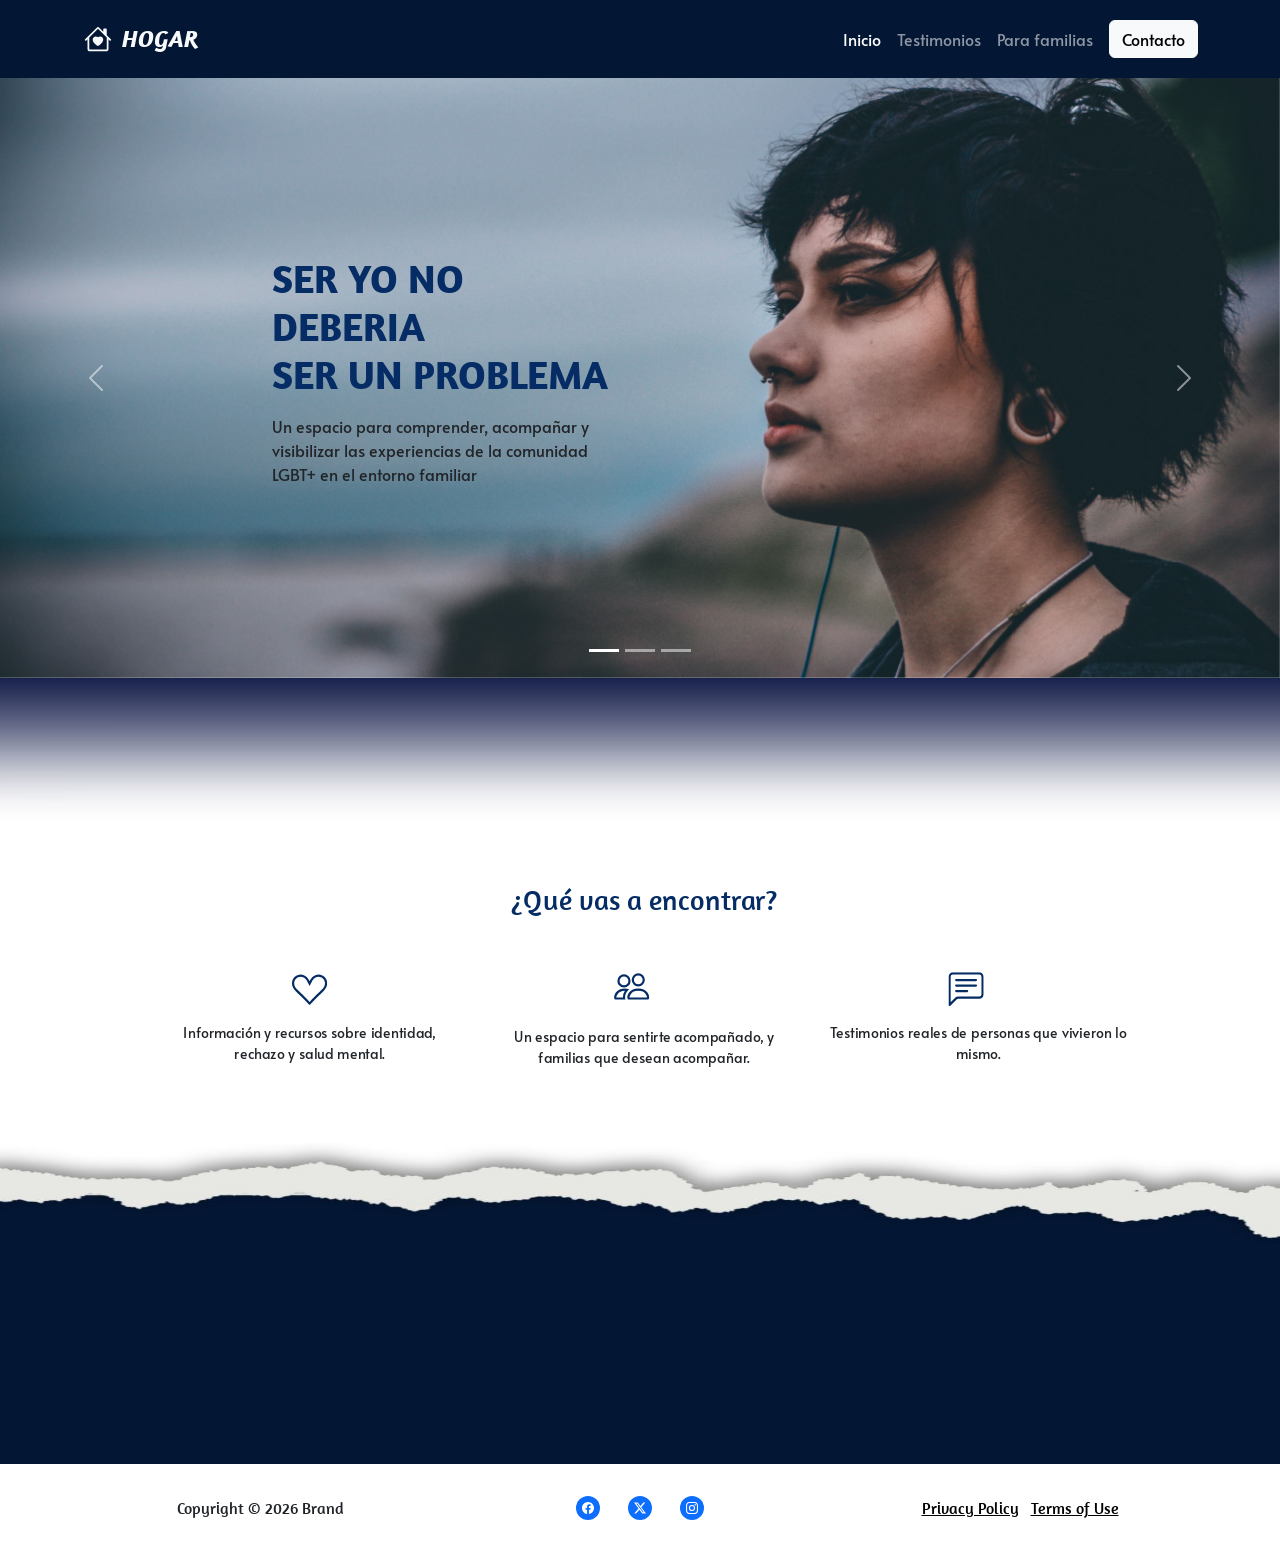
<file: index.html>
<!DOCTYPE html>
<html data-bs-theme="light" lang="en">

<head>
    <meta charset="utf-8">
    <meta name="viewport" content="width=device-width, initial-scale=1.0, shrink-to-fit=no">
    <title>Untitled</title>
    <link rel="stylesheet" href="assets/bootstrap/css/bootstrap.min.css">
    <link rel="stylesheet" href="https://fonts.googleapis.com/css?family=Acme&amp;display=swap">
    <link rel="stylesheet" href="https://fonts.googleapis.com/css?family=ADLaM+Display&amp;display=swap">
    <link rel="stylesheet" href="https://fonts.googleapis.com/css?family=Alata&amp;display=swap">
    <link rel="stylesheet" href="https://fonts.googleapis.com/css?family=Amaranth&amp;display=swap">
    <link rel="stylesheet" href="assets/css/bss-overrides.css">
    <link rel="stylesheet" href="assets/css/Navbar-Right-Links-Dark-icons.css">
</head>

<body style="font-family: Amaranth, sans-serif;">
    <nav class="navbar navbar-expand-md bg-primary-subtle py-3" data-bs-theme="dark">
        <div class="container"><a class="navbar-brand d-flex align-items-center" href="#"><span class="bs-icon-sm d-flex justify-content-center align-items-center me-2 bs-icon"><svg class="bi bi-house-heart fs-3 text-light" xmlns="http://www.w3.org/2000/svg" width="1em" height="1em" fill="currentColor" viewBox="0 0 16 16">
                        <path d="M8 6.982C9.664 5.309 13.825 8.236 8 12 2.175 8.236 6.336 5.309 8 6.982"></path>
                        <path d="M8.707 1.5a1 1 0 0 0-1.414 0L.646 8.146a.5.5 0 0 0 .708.707L2 8.207V13.5A1.5 1.5 0 0 0 3.5 15h9a1.5 1.5 0 0 0 1.5-1.5V8.207l.646.646a.5.5 0 0 0 .708-.707L13 5.793V2.5a.5.5 0 0 0-.5-.5h-1a.5.5 0 0 0-.5.5v1.293zM13 7.207V13.5a.5.5 0 0 1-.5.5h-9a.5.5 0 0 1-.5-.5V7.207l5-5z"></path>
                    </svg></span><span class="fs-4 fw-bold fst-italic text-light">HOGAR</span></a><button class="navbar-toggler" data-bs-toggle="collapse" data-bs-target="#navcol-5"><span class="visually-hidden">Toggle navigation</span><span class="navbar-toggler-icon"></span></button>
            <div class="collapse navbar-collapse" id="navcol-5">
                <ul class="navbar-nav ms-auto">
                    <li class="nav-item"><a class="nav-link active" href="#" style="font-family: Alata, sans-serif;">Inicio</a></li>
                    <li class="nav-item"><a class="nav-link" href="#" style="font-family: Alata, sans-serif;">Testimonios</a></li>
                    <li class="nav-item"><a class="nav-link" href="#" style="font-family: Alata, sans-serif;">Para familias</a></li>
                </ul><a class="btn btn-light ms-md-2" role="button" href="#" style="font-family: Alata, sans-serif;">Contacto</a>
            </div>
        </div>
    </nav>
    <div class="carousel slide" data-bs-ride="carousel" id="carousel-1" style="height: 600px;">
        <div class="carousel-inner h-100">
            <div class="carousel-item active h-100"><img class="object-fit-cover w-100 d-block position-absolute h-100" src="assets/img/pexels-bocman-109851.jpg" alt="Slide Image" style="z-index: -1;">
                <div class="container d-flex h-100 flex-column justify-content-center">
                    <div class="row">
                        <div class="col-md-6 col-xl-4 offset-md-2">
                            <div style="max-width: 350px;">
                                <h1 class="text-uppercase fw-bold text-primary-emphasis">ser yo no deberia<br>ser un problema</h1>
                                <p class="my-3" style="font-family: Alata, sans-serif;">Un espacio para comprender, acompañar y visibilizar las experiencias de la comunidad LGBT+ en el entorno familiar</p>
                            </div>
                        </div>
                    </div>
                </div>
            </div>
            <div class="carousel-item h-100"><img class="object-fit-cover w-100 d-block position-absolute h-100" src="assets/img/identidad.jpg" alt="Slide Image" style="z-index: -1;">
                <div class="container d-flex h-100 flex-column justify-content-center">
                    <div class="row">
                        <div class="col-md-6 col-lg-9 col-xl-4 offset-md-2">
                            <div style="max-width: 350px;">
                                <h1 class="text-uppercase fw-bold text-primary-emphasis">la construccion de identidad</h1>
                                <p class="text-dark my-3" style="font-family: Alata, sans-serif;">La identidad es el conjunto de características que nos permiten saber quienes somos. Se construye desde la infancia con el apoyo, la aceptación, y el amor de nuestro entorno.&nbsp;</p><a class="btn btn-dark me-2" role="button" href="Construcción%20identidad.html" style="font-family: Alata, sans-serif;">Leer más</a>
                            </div>
                        </div>
                    </div>
                </div>
            </div>
            <div class="carousel-item h-100"><img class="object-fit-cover w-100 d-block position-absolute h-100" src="assets/img/pexels-elina-araja-1743227-8714672.jpg" alt="Slide Image" style="z-index: -1;">
                <div class="container d-flex h-100 flex-column justify-content-center">
                    <div class="row">
                        <div class="col-md-6 col-xl-4 offset-md-2">
                            <div style="max-width: 350px;">
                                <h1 class="text-uppercase fw-bold text-light">la doble vida</h1>
                                <p class="text-light my-3" style="font-family: Alata, sans-serif;">Muchas personas viven ocultando quienes sin para poder sobrevivir en su entorno familiar.</p><a class="btn btn-dark me-2" role="button" href="Doble%20vida.html" style="font-family: Alata, sans-serif;">Leer más</a>
                            </div>
                        </div>
                    </div>
                </div>
            </div>
        </div>
        <div><a class="carousel-control-prev" role="button" data-bs-slide="prev" href="#carousel-1"><span class="carousel-control-prev-icon"></span><span class="visually-hidden">Previous</span></a><a class="carousel-control-next" role="button" data-bs-slide="next" href="#carousel-1"><span class="carousel-control-next-icon"></span><span class="visually-hidden">Next</span></a></div>
        <div class="carousel-indicators"><button type="button" data-bs-target="#carousel-1" data-bs-slide-to="0" class="active"></button> <button type="button" data-bs-target="#carousel-1" data-bs-slide-to="1"></button> <button type="button" data-bs-target="#carousel-1" data-bs-slide-to="2"></button></div>
    </div><img width="2373" height="143" src="assets/img/separador%20de%20libros%20con%20%20flores%20cool%20de%20color%20verde%20y%20.jpg">
    <div class="container py-4 py-xl-5" style="transform: translate(4px) scale(0.88);">
        <div class="row mb-5">
            <div class="col-md-8 col-xl-6 text-center mx-auto">
                <h2 class="text-primary-emphasis">¿Qué vas a encontrar?</h2>
            </div>
        </div>
        <div class="row gy-4 row-cols-1 row-cols-md-2 row-cols-xl-3">
            <div class="col col-lg-4">
                <div class="text-center d-flex flex-column align-items-center align-items-xl-center">
                    <div class="px-3"><svg class="bi bi-suit-heart fs-1 text-primary-emphasis ms-2 me-2 pe-0 mt-2 mb-3" xmlns="http://www.w3.org/2000/svg" width="1em" height="1em" fill="currentColor" viewBox="0 0 16 16" style="font-size: 90px;">
                            <path d="m8 6.236-.894-1.789c-.222-.443-.607-1.08-1.152-1.595C5.418 2.345 4.776 2 4 2 2.324 2 1 3.326 1 4.92c0 1.211.554 2.066 1.868 3.37.337.334.721.695 1.146 1.093C5.122 10.423 6.5 11.717 8 13.447c1.5-1.73 2.878-3.024 3.986-4.064.425-.398.81-.76 1.146-1.093C14.446 6.986 15 6.131 15 4.92 15 3.326 13.676 2 12 2c-.777 0-1.418.345-1.954.852-.545.515-.93 1.152-1.152 1.595zm.392 8.292a.513.513 0 0 1-.784 0c-1.601-1.902-3.05-3.262-4.243-4.381C1.3 8.208 0 6.989 0 4.92 0 2.755 1.79 1 4 1c1.6 0 2.719 1.05 3.404 2.008.26.365.458.716.596.992a7.55 7.55 0 0 1 .596-.992C9.281 2.049 10.4 1 12 1c2.21 0 4 1.755 4 3.92 0 2.069-1.3 3.288-3.365 5.227-1.193 1.12-2.642 2.48-4.243 4.38z"></path>
                        </svg>
                        <p style="font-family: Alata, sans-serif;">Información y recursos sobre identidad, rechazo y salud mental.</p>
                    </div>
                </div>
            </div>
            <div class="col col-lg-4">
                <div class="text-center d-flex flex-column align-items-center align-items-xl-center">
                    <div class="px-3"></div>
                </div><svg class="bi bi-people fs-1 text-primary-emphasis ms-9 pe-0 mt-1 mb-4" xmlns="http://www.w3.org/2000/svg" width="1em" height="1em" fill="currentColor" viewBox="0 0 16 16" style="font-size: 96px;">
                    <path d="M15 14s1 0 1-1-1-4-5-4-5 3-5 4 1 1 1 1zm-7.978-1A.261.261 0 0 1 7 12.996c.001-.264.167-1.03.76-1.72C8.312 10.629 9.282 10 11 10c1.717 0 2.687.63 3.24 1.276.593.69.758 1.457.76 1.72l-.008.002a.274.274 0 0 1-.014.002H7.022ZM11 7a2 2 0 1 0 0-4 2 2 0 0 0 0 4m3-2a3 3 0 1 1-6 0 3 3 0 0 1 6 0M6.936 9.28a5.88 5.88 0 0 0-1.23-.247A7.35 7.35 0 0 0 5 9c-4 0-5 3-5 4 0 .667.333 1 1 1h4.216A2.238 2.238 0 0 1 5 13c0-1.01.377-2.042 1.09-2.904.243-.294.526-.569.846-.816M4.92 10A5.493 5.493 0 0 0 4 13H1c0-.26.164-1.03.76-1.724.545-.636 1.492-1.256 3.16-1.275ZM1.5 5.5a3 3 0 1 1 6 0 3 3 0 0 1-6 0m3-2a2 2 0 1 0 0 4 2 2 0 0 0 0-4"></path>
                </svg>
                <p class="text-center" style="font-family: Alata, sans-serif;">Un espacio para sentirte acompañado, y familias que desean acompañar.</p>
            </div>
            <div class="col col-lg-4">
                <div class="text-center d-flex flex-column align-items-center align-items-xl-center">
                    <div class="px-3"></div>
                </div><svg class="bi bi-chat-left-text fs-1 text-primary-emphasis ms-9 mt-2 mb-3" xmlns="http://www.w3.org/2000/svg" width="1em" height="1em" fill="currentColor" viewBox="0 0 16 16">
                    <path d="M14 1a1 1 0 0 1 1 1v8a1 1 0 0 1-1 1H4.414A2 2 0 0 0 3 11.586l-2 2V2a1 1 0 0 1 1-1zM2 0a2 2 0 0 0-2 2v12.793a.5.5 0 0 0 .854.353l2.853-2.853A1 1 0 0 1 4.414 12H14a2 2 0 0 0 2-2V2a2 2 0 0 0-2-2z"></path>
                    <path d="M3 3.5a.5.5 0 0 1 .5-.5h9a.5.5 0 0 1 0 1h-9a.5.5 0 0 1-.5-.5M3 6a.5.5 0 0 1 .5-.5h9a.5.5 0 0 1 0 1h-9A.5.5 0 0 1 3 6m0 2.5a.5.5 0 0 1 .5-.5h5a.5.5 0 0 1 0 1h-5a.5.5 0 0 1-.5-.5"></path>
                </svg>
                <p class="text-center" style="font-family: Alata, sans-serif;">Testimonios reales de personas que vivieron lo mismo.</p>
            </div>
        </div>
    </div><img width="2044" height="321" src="assets/img/separador%20de%20libros%20con%20%20flores%20cool%20de%20color%20verde%20y%20%20(1).jpg">
    <footer class="text-center bg-body py-4">
        <div class="container">
            <div class="row row-cols-1 row-cols-lg-3">
                <div class="col">
                    <p class="text-body my-2">Copyright&nbsp;© 2026 Brand</p>
                </div>
                <div class="col">
                    <ul class="list-inline my-2">
                        <li class="list-inline-item me-4"><a class="bs-icon-circle bs-icon-primary bs-icon" href="#"><svg class="bi bi-facebook" xmlns="http://www.w3.org/2000/svg" width="1em" height="1em" fill="currentColor" viewBox="0 0 16 16">
                                    <path d="M16 8.049c0-4.446-3.582-8.05-8-8.05C3.58 0-.002 3.603-.002 8.05c0 4.017 2.926 7.347 6.75 7.951v-5.625h-2.03V8.05H6.75V6.275c0-2.017 1.195-3.131 3.022-3.131.876 0 1.791.157 1.791.157v1.98h-1.009c-.993 0-1.303.621-1.303 1.258v1.51h2.218l-.354 2.326H9.25V16c3.824-.604 6.75-3.934 6.75-7.951"></path>
                                </svg></a></li>
                        <li class="list-inline-item me-4"><a class="bs-icon-circle bs-icon-primary bs-icon" href="#"><svg class="bi bi-twitter-x" xmlns="http://www.w3.org/2000/svg" width="1em" height="1em" fill="currentColor" viewBox="0 0 16 16">
                                    <path d="M12.6.75h2.454l-5.36 6.142L16 15.25h-4.937l-3.867-5.07-4.425 5.07H.316l5.733-6.57L0 .75h5.063l3.495 4.633L12.601.75Zm-.86 13.028h1.36L4.323 2.145H2.865l8.875 11.633Z"></path>
                                </svg></a></li>
                        <li class="list-inline-item"><a class="bs-icon-circle bs-icon-primary bs-icon" href="#"><svg class="bi bi-instagram" xmlns="http://www.w3.org/2000/svg" width="1em" height="1em" fill="currentColor" viewBox="0 0 16 16">
                                    <path d="M8 0C5.829 0 5.556.01 4.703.048 3.85.088 3.269.222 2.76.42a3.917 3.917 0 0 0-1.417.923A3.927 3.927 0 0 0 .42 2.76C.222 3.268.087 3.85.048 4.7.01 5.555 0 5.827 0 8.001c0 2.172.01 2.444.048 3.297.04.852.174 1.433.372 1.942.205.526.478.972.923 1.417.444.445.89.719 1.416.923.51.198 1.09.333 1.942.372C5.555 15.99 5.827 16 8 16s2.444-.01 3.298-.048c.851-.04 1.434-.174 1.943-.372a3.916 3.916 0 0 0 1.416-.923c.445-.445.718-.891.923-1.417.197-.509.332-1.09.372-1.942C15.99 10.445 16 10.173 16 8s-.01-2.445-.048-3.299c-.04-.851-.175-1.433-.372-1.941a3.926 3.926 0 0 0-.923-1.417A3.911 3.911 0 0 0 13.24.42c-.51-.198-1.092-.333-1.943-.372C10.443.01 10.172 0 7.998 0h.003zm-.717 1.442h.718c2.136 0 2.389.007 3.232.046.78.035 1.204.166 1.486.275.373.145.64.319.92.599.28.28.453.546.598.92.11.281.24.705.275 1.485.039.843.047 1.096.047 3.231s-.008 2.389-.047 3.232c-.035.78-.166 1.203-.275 1.485a2.47 2.47 0 0 1-.599.919c-.28.28-.546.453-.92.598-.28.11-.704.24-1.485.276-.843.038-1.096.047-3.232.047s-2.39-.009-3.233-.047c-.78-.036-1.203-.166-1.485-.276a2.478 2.478 0 0 1-.92-.598 2.48 2.48 0 0 1-.6-.92c-.109-.281-.24-.705-.275-1.485-.038-.843-.046-1.096-.046-3.233 0-2.136.008-2.388.046-3.231.036-.78.166-1.204.276-1.486.145-.373.319-.64.599-.92.28-.28.546-.453.92-.598.282-.11.705-.24 1.485-.276.738-.034 1.024-.044 2.515-.045v.002zm4.988 1.328a.96.96 0 1 0 0 1.92.96.96 0 0 0 0-1.92zm-4.27 1.122a4.109 4.109 0 1 0 0 8.217 4.109 4.109 0 0 0 0-8.217zm0 1.441a2.667 2.667 0 1 1 0 5.334 2.667 2.667 0 0 1 0-5.334"></path>
                                </svg></a></li>
                    </ul>
                </div>
                <div class="col">
                    <ul class="list-inline my-2">
                        <li class="list-inline-item"><a class="link-body-emphasis" href="#">Privacy Policy</a></li>
                        <li class="list-inline-item"><a class="link-body-emphasis" href="#">Terms of Use</a></li>
                    </ul>
                </div>
            </div>
        </div>
    </footer>
    <script src="assets/bootstrap/js/bootstrap.min.js"></script>
</body>

</html>
</file>
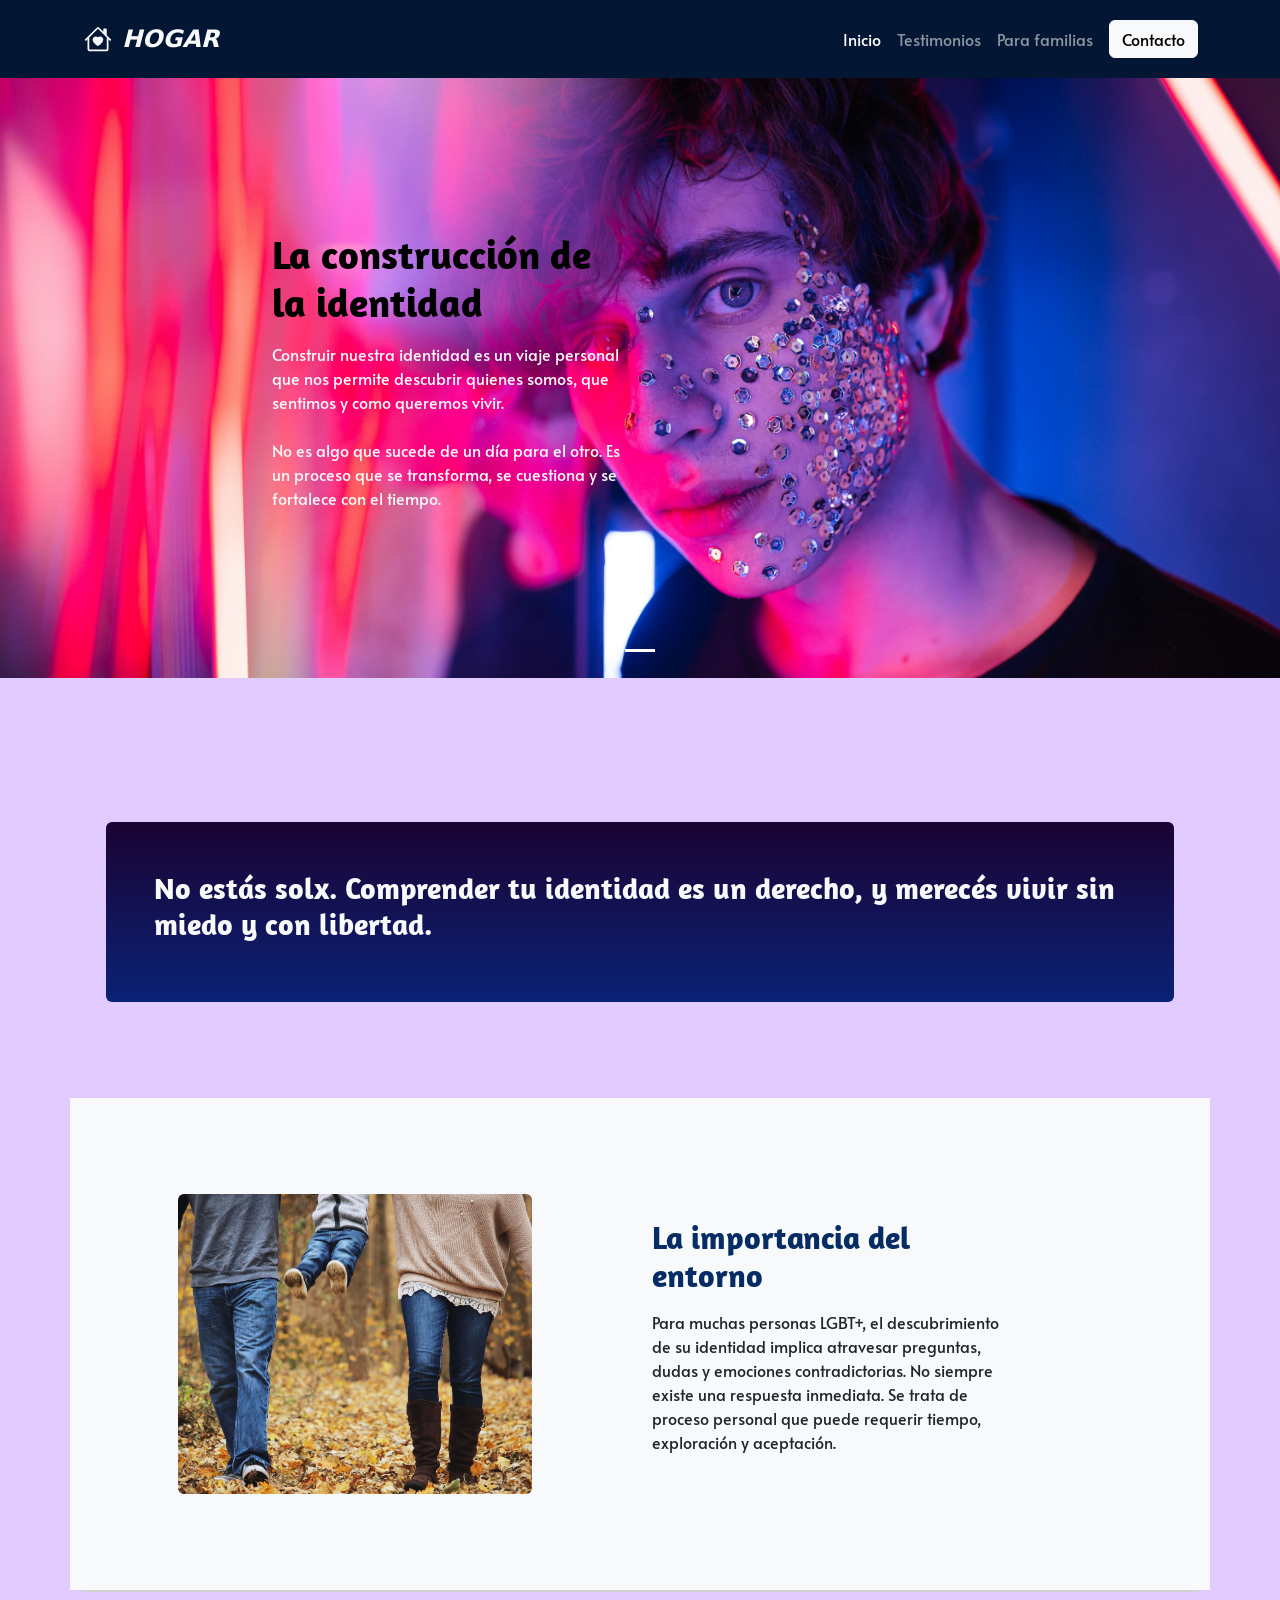
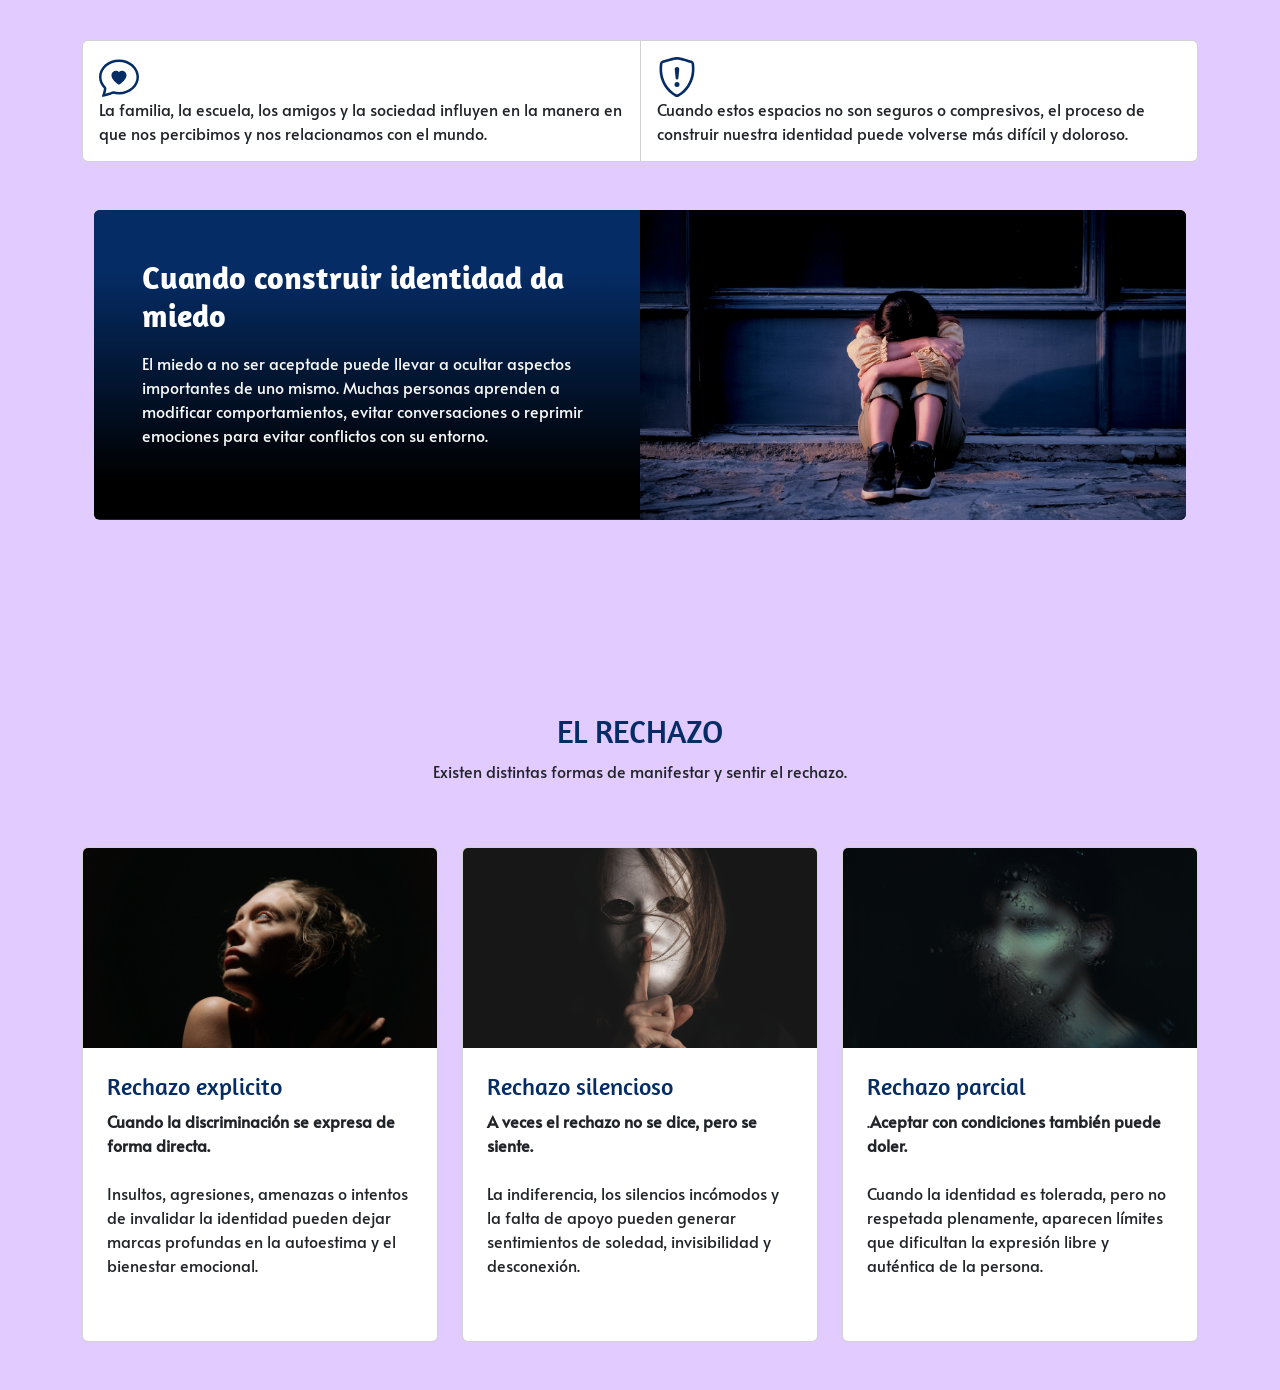
<file: Construcción identidad.html>
<!DOCTYPE html>
<html data-bs-theme="light" lang="en">

<head>
    <meta charset="utf-8">
    <meta name="viewport" content="width=device-width, initial-scale=1.0, shrink-to-fit=no">
    <title>Untitled</title>
    <link rel="stylesheet" href="assets/bootstrap/css/bootstrap.min.css">
    <link rel="stylesheet" href="https://fonts.googleapis.com/css?family=Acme&amp;display=swap">
    <link rel="stylesheet" href="https://fonts.googleapis.com/css?family=ADLaM+Display&amp;display=swap">
    <link rel="stylesheet" href="https://fonts.googleapis.com/css?family=Alata&amp;display=swap">
    <link rel="stylesheet" href="https://fonts.googleapis.com/css?family=Amaranth&amp;display=swap">
    <link rel="stylesheet" href="assets/css/bss-overrides.css">
    <link rel="stylesheet" href="assets/css/Navbar-Right-Links-Dark-icons.css">
</head>

<body class="text-start pt-0" style="background: #e2ccff;">
    <nav class="navbar navbar-expand-md bg-primary-subtle py-3" data-bs-theme="dark" style="background: rgb(3, 22, 51);">
        <div class="container"><a class="navbar-brand d-flex align-items-center" href="#"><span class="bs-icon-sm d-flex justify-content-center align-items-center me-2 bs-icon"><svg class="bi bi-house-heart fs-3 text-light" xmlns="http://www.w3.org/2000/svg" width="1em" height="1em" fill="currentColor" viewBox="0 0 16 16">
                        <path d="M8 6.982C9.664 5.309 13.825 8.236 8 12 2.175 8.236 6.336 5.309 8 6.982"></path>
                        <path d="M8.707 1.5a1 1 0 0 0-1.414 0L.646 8.146a.5.5 0 0 0 .708.707L2 8.207V13.5A1.5 1.5 0 0 0 3.5 15h9a1.5 1.5 0 0 0 1.5-1.5V8.207l.646.646a.5.5 0 0 0 .708-.707L13 5.793V2.5a.5.5 0 0 0-.5-.5h-1a.5.5 0 0 0-.5.5v1.293zM13 7.207V13.5a.5.5 0 0 1-.5.5h-9a.5.5 0 0 1-.5-.5V7.207l5-5z"></path>
                    </svg></span><span class="fs-4 fw-bold fst-italic text-light">HOGAR</span></a><button class="navbar-toggler" data-bs-toggle="collapse" data-bs-target="#navcol-5"><span class="visually-hidden">Toggle navigation</span><span class="navbar-toggler-icon"></span></button>
            <div class="collapse navbar-collapse" id="navcol-5">
                <ul class="navbar-nav ms-auto">
                    <li class="nav-item"><a class="nav-link active" href="index.html" style="font-family: Alata, sans-serif;">Inicio</a></li>
                    <li class="nav-item"><a class="nav-link" href="#" style="font-family: Alata, sans-serif;">Testimonios</a></li>
                    <li class="nav-item"><a class="nav-link" href="#" style="font-family: Alata, sans-serif;">Para familias</a></li>
                </ul><a class="btn btn-light ms-md-2" role="button" href="#" style="font-family: Alata, sans-serif;">Contacto</a>
            </div>
        </div>
    </nav>
    <div class="carousel slide" data-bs-ride="carousel" id="carousel-1" style="height: 600px;">
        <div class="carousel-inner h-100">
            <div class="carousel-item active h-100"><img class="object-fit-cover w-100 d-block position-absolute h-100" src="assets/img/pexels-yankrukov-7315861.jpg" alt="Slide Image" style="z-index: -1;">
                <div class="container d-flex h-100 flex-column justify-content-center">
                    <div class="row">
                        <div class="col-md-6 col-xl-4 offset-md-2">
                            <div style="max-width: 350px;">
                                <h1 class="fw-bold" style="font-family: Amaranth, sans-serif;border-color: rgb(0,0,0);color: rgb(0,0,0);">La construcción de la identidad</h1>
                                <p class="text-light my-3" style="font-family: Alata, sans-serif;">Construir nuestra identidad es un viaje personal que nos permite descubrir quienes somos, que sentimos y como queremos vivir.<br><br>No es algo que sucede de un día para el otro. Es un proceso que se transforma, se cuestiona y se fortalece con el tiempo.</p>
                            </div>
                        </div>
                    </div>
                </div>
            </div>
        </div>
        <div><a class="carousel-control-prev" role="button" data-bs-slide="prev" href="#carousel-1"><span class="visually-hidden">Previous</span></a><a class="carousel-control-next" role="button" data-bs-slide="next" href="#carousel-1"><span class="visually-hidden">Next</span></a></div>
        <div class="carousel-indicators"><button type="button" data-bs-target="#carousel-1" data-bs-slide-to="0" class="active"></button></div>
    </div>
    <div class="container py-4 py-xl-5">
        <section class="py-4 py-xl-5">
            <div class="container">
                <section class="py-4 py-xl-5">
                    <div class="container">
                        <div class="text-dark bg-light border rounded border-0 border-light d-flex flex-column justify-content-between flex-lg-row p-4 p-md-5" style="background: linear-gradient(#1b0333 0%, #0a2276), rgb(134,194,255);">
                            <div class="pb-2 pb-lg-1">
                                <h2 class="fw-bold text-start text-light mb-2" style="font-family: Amaranth, sans-serif;font-size: 30px;">No estás solx. Comprender tu identidad es un derecho, y merecés vivir sin miedo y con libertad.</h2>
                            </div>
                            <div class="my-2"></div>
                        </div>
                    </div>
                </section>
            </div>
        </section>
        <div class="row gy-4 gy-md-0">
            <div class="col-md-6" style="background: var(--bs-light);">
                <div class="m-xl-5 p-xl-5"><img class="img-fluid object-fit-cover rounded w-100" style="min-height: 300px;" src="assets/img/pexels-mickey-h-660550196-18493310.jpg"></div>
            </div>
            <div class="col-md-6 d-md-flex align-items-md-center" style="background: var(--bs-light);">
                <div style="max-width: 350px;">
                    <h2 class="fw-bold text-primary-emphasis" style="font-family: Amaranth, sans-serif;">La importancia del entorno</h2>
                    <p class="my-3" style="font-family: Alata, sans-serif;">Para muchas personas LGBT+, el descubrimiento de su identidad implica atravesar preguntas, dudas y emociones contradictorias. No siempre existe una respuesta inmediata. Se trata de proceso personal que puede requerir tiempo, exploración y aceptación.</p>
                </div>
            </div>
        </div>
        <div class="card-group">
            <div class="card"></div>
        </div>
        <section class="py-4 py-xl-5">
            <div class="card-group">
                <div class="card">
                    <div class="card-body"><svg class="bi bi-chat-heart fs-1 text-primary-emphasis" xmlns="http://www.w3.org/2000/svg" width="1em" height="1em" fill="currentColor" viewBox="0 0 16 16">
                            <path fill-rule="evenodd" d="M2.965 12.695a1 1 0 0 0-.287-.801C1.618 10.83 1 9.468 1 8c0-3.192 3.004-6 7-6s7 2.808 7 6c0 3.193-3.004 6-7 6a8.06 8.06 0 0 1-2.088-.272 1 1 0 0 0-.711.074c-.387.196-1.24.57-2.634.893a10.97 10.97 0 0 0 .398-2m-.8 3.108.02-.004c1.83-.363 2.948-.842 3.468-1.105A9.06 9.06 0 0 0 8 15c4.418 0 8-3.134 8-7s-3.582-7-8-7-8 3.134-8 7c0 1.76.743 3.37 1.97 4.6a10.437 10.437 0 0 1-.524 2.318l-.003.011a10.722 10.722 0 0 1-.244.637c-.079.186.074.394.273.362a21.673 21.673 0 0 0 .693-.125ZM8 5.993c1.664-1.711 5.825 1.283 0 5.132-5.825-3.85-1.664-6.843 0-5.132"></path>
                        </svg>
                        <p class="card-text" style="font-family: Alata, sans-serif;">La familia, la escuela, los amigos y la sociedad influyen en la manera en que nos percibimos y nos relacionamos con el mundo.</p>
                    </div>
                </div>
                <div class="card">
                    <div class="card-body"><svg class="bi bi-shield-exclamation fs-1 text-primary-emphasis" xmlns="http://www.w3.org/2000/svg" width="1em" height="1em" fill="currentColor" viewBox="0 0 16 16">
                            <path d="M5.338 1.59a61.44 61.44 0 0 0-2.837.856.481.481 0 0 0-.328.39c-.554 4.157.726 7.19 2.253 9.188a10.725 10.725 0 0 0 2.287 2.233c.346.244.652.42.893.533.12.057.218.095.293.118a.55.55 0 0 0 .101.025.615.615 0 0 0 .1-.025c.076-.023.174-.061.294-.118.24-.113.547-.29.893-.533a10.726 10.726 0 0 0 2.287-2.233c1.527-1.997 2.807-5.031 2.253-9.188a.48.48 0 0 0-.328-.39c-.651-.213-1.75-.56-2.837-.855C9.552 1.29 8.531 1.067 8 1.067c-.53 0-1.552.223-2.662.524zM5.072.56C6.157.265 7.31 0 8 0s1.843.265 2.928.56c1.11.3 2.229.655 2.887.87a1.54 1.54 0 0 1 1.044 1.262c.596 4.477-.787 7.795-2.465 9.99a11.775 11.775 0 0 1-2.517 2.453 7.159 7.159 0 0 1-1.048.625c-.28.132-.581.24-.829.24s-.548-.108-.829-.24a7.158 7.158 0 0 1-1.048-.625 11.777 11.777 0 0 1-2.517-2.453C1.928 10.487.545 7.169 1.141 2.692A1.54 1.54 0 0 1 2.185 1.43 62.456 62.456 0 0 1 5.072.56"></path>
                            <path d="M7.001 11a1 1 0 1 1 2 0 1 1 0 0 1-2 0zM7.1 4.995a.905.905 0 1 1 1.8 0l-.35 3.507a.553.553 0 0 1-1.1 0z"></path>
                        </svg>
                        <p class="card-text" style="font-family: Alata, sans-serif;">Cuando estos espacios no son seguros o compresivos, el proceso de construir nuestra identidad puede volverse más difícil y doloroso.</p>
                    </div>
                </div>
            </div>
            <section class="py-4 py-xl-5">
                <div class="container">
                    <div class="bg-dark border rounded border-0 border-dark overflow-hidden">
                        <div class="row g-0">
                            <div class="col-md-6">
                                <div class="text-light text-bg-danger p-4 p-md-5" style="background: linear-gradient(var(--bs-primary-text-emphasis) 20%, var(--bs-black) 87%), var(--bs-primary-text-emphasis);">
                                    <h2 class="fw-bold text-white mb-3" style="font-family: Amaranth, sans-serif;">Cuando construir identidad da miedo</h2>
                                    <p class="mb-4" style="font-family: Alata, sans-serif;">El miedo a no ser aceptade puede llevar a ocultar aspectos importantes de uno mismo. Muchas personas aprenden a modificar comportamientos, evitar conversaciones o reprimir emociones para evitar conflictos con su entorno.</p>
                                    <div class="my-3"></div>
                                </div>
                            </div>
                            <div class="col-md-6 order-first order-md-last" style="min-height: 250px;"><img class="object-fit-cover w-100 h-100" src="assets/img/pexels-wassana-5959818.jpg"></div>
                        </div>
                    </div>
                </div>
            </section>
            <div class="container">
                <div class="bg-dark border rounded border-0 border-dark overflow-hidden"></div>
            </div>
        </section>
    </div>
    <div class="container py-4 py-xl-5">
        <div class="row mb-5">
            <div class="col-md-8 col-xl-6 text-center mx-auto">
                <h2 class="text-primary-emphasis" style="font-family: Amaranth, sans-serif;">EL RECHAZO</h2>
                <p style="font-family: Alata, sans-serif;">Existen distintas formas de manifestar y sentir el rechazo.</p>
            </div>
        </div>
        <div class="row gy-4 row-cols-1 row-cols-md-2 row-cols-xl-3">
            <div class="col">
                <div class="card"><img class="object-fit-cover card-img-top w-100 d-block" style="height: 200px;" src="assets/img/pexels-ron-lach-8260660.jpg">
                    <div class="card-body p-4">
                        <h4 class="text-primary-emphasis card-title" style="font-family: Amaranth, sans-serif;">Rechazo explicito</h4>
                        <p class="card-text" style="font-family: Alata, sans-serif;"><strong>Cuando la discriminación se expresa de forma directa.</strong><br><br>Insultos, agresiones, amenazas o intentos de invalidar la identidad pueden dejar marcas profundas en la autoestima y el bienestar emocional.<br><br></p>
                        <div class="d-flex"></div>
                    </div>
                </div>
            </div>
            <div class="col">
                <div class="card"><img class="object-fit-cover card-img-top w-100 d-block" style="height: 200px;" src="assets/img/pexels-enginakyurt-6605437.jpg">
                    <div class="card-body p-4">
                        <h4 class="text-primary-emphasis card-title" style="font-family: Amaranth, sans-serif;">Rechazo silencioso</h4>
                        <p class="card-text" style="font-family: Alata, sans-serif;"><strong>A veces el rechazo no se dice, pero se siente.</strong><br><br>La indiferencia, los silencios incómodos y la falta de apoyo pueden generar sentimientos de soledad, invisibilidad y desconexión.<br><br></p>
                        <div class="d-flex"></div>
                    </div>
                </div>
            </div>
            <div class="col">
                <div class="card"><img class="object-fit-cover card-img-top w-100 d-block" style="height: 200px;" src="assets/img/pexels-francogarciafilms-32388527.jpg">
                    <div class="card-body p-4">
                        <h4 class="text-primary-emphasis card-title" style="font-family: Amaranth, sans-serif;">Rechazo parcial</h4>
                        <p class="card-text" style="font-family: Alata, sans-serif;">.<strong>Aceptar con condiciones también puede doler.</strong><br><br>Cuando la identidad es tolerada, pero no respetada plenamente, aparecen límites que dificultan la expresión libre y auténtica de la persona.<br><br></p>
                        <div class="d-flex">
                            <div></div>
                        </div>
                    </div>
                </div>
            </div>
        </div>
    </div>
    <script src="assets/bootstrap/js/bootstrap.min.js"></script>
</body>

</html>
</file>
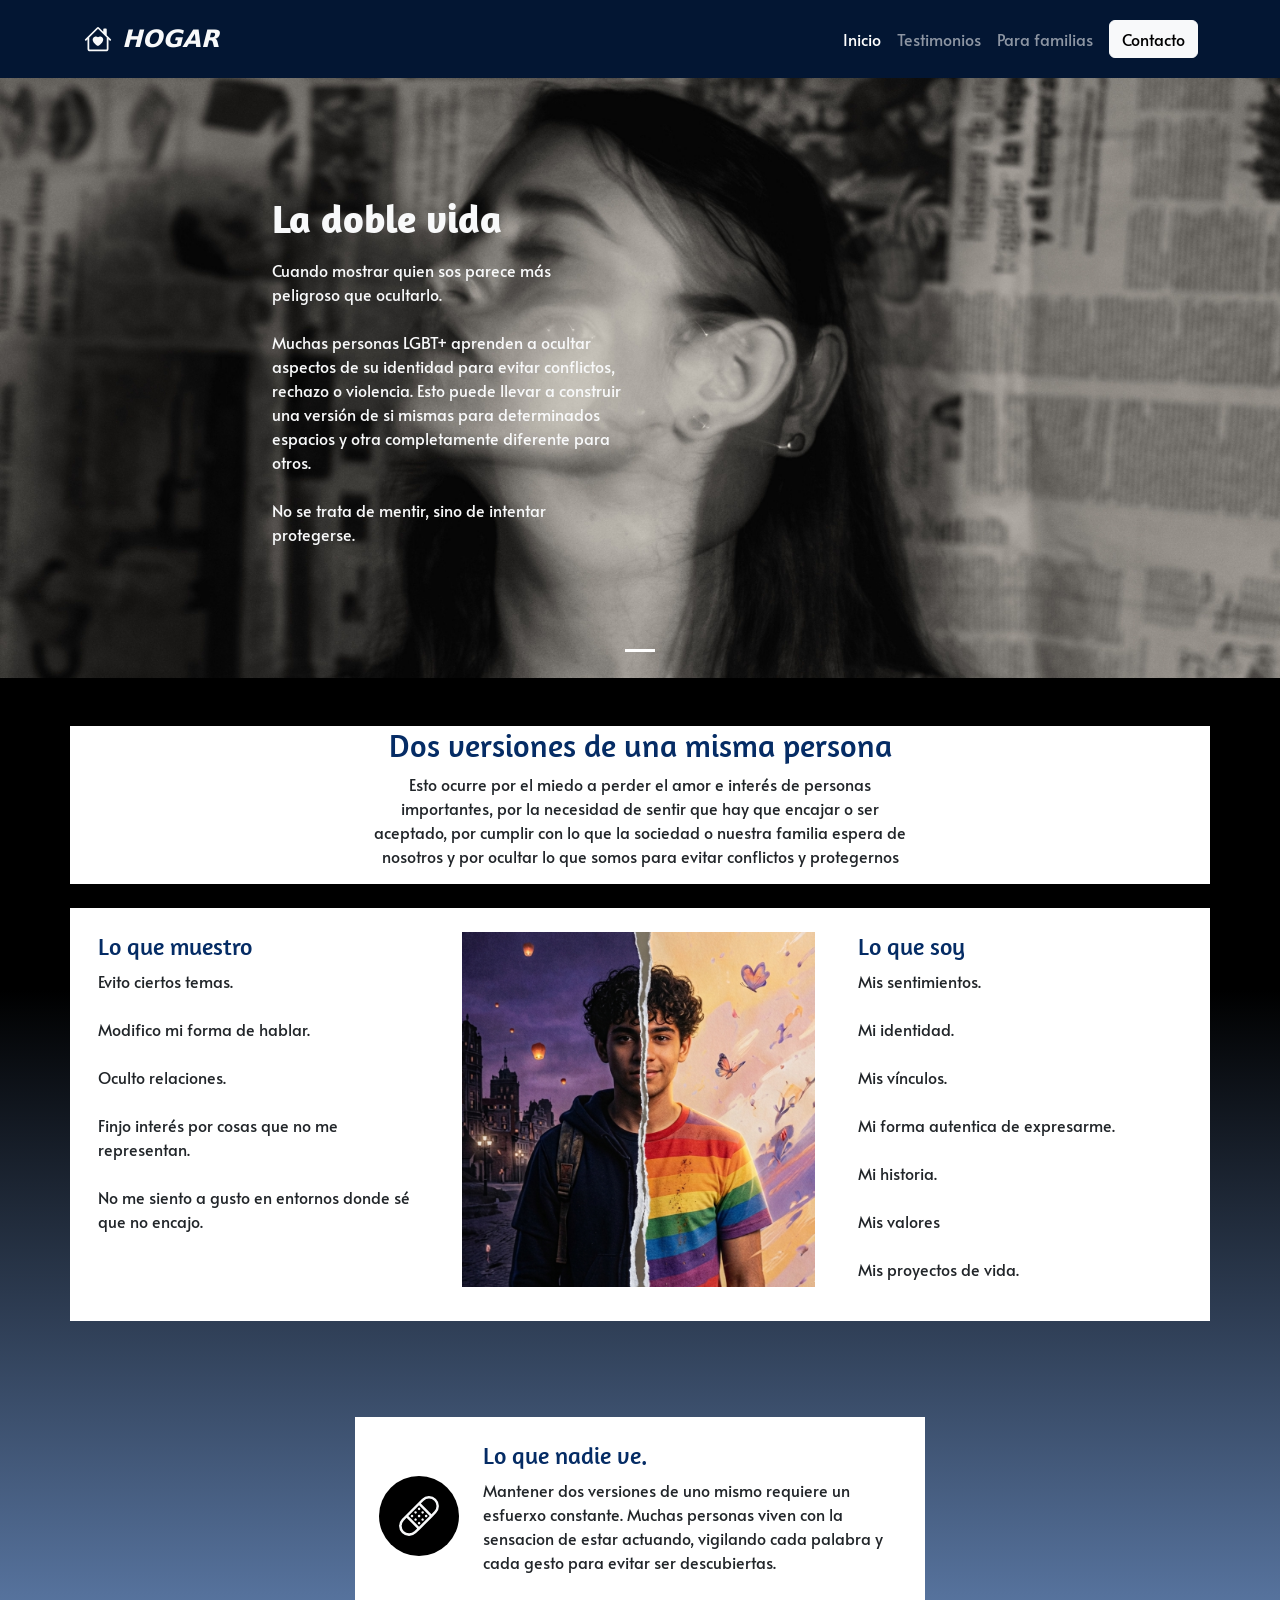
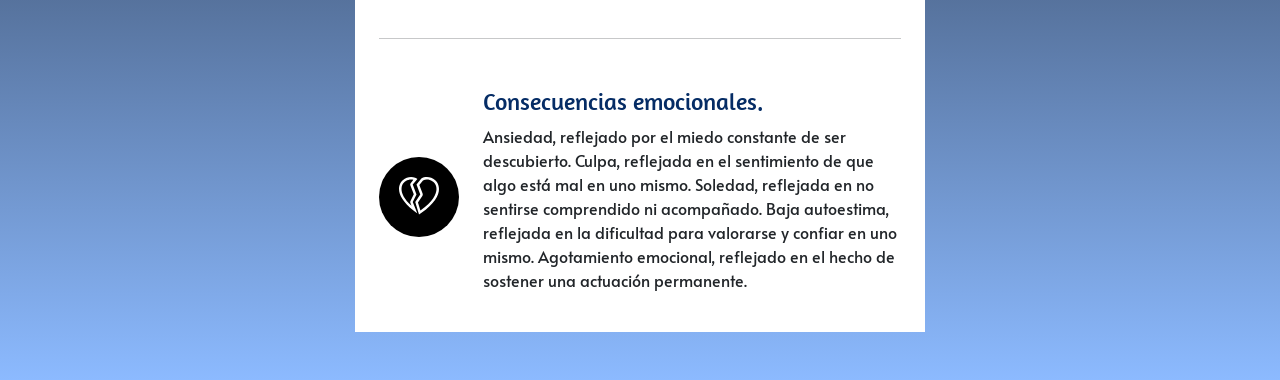
<file: Doble vida.html>
<!DOCTYPE html>
<html data-bs-theme="light" lang="en">

<head>
    <meta charset="utf-8">
    <meta name="viewport" content="width=device-width, initial-scale=1.0, shrink-to-fit=no">
    <title>Untitled</title>
    <link rel="stylesheet" href="assets/bootstrap/css/bootstrap.min.css">
    <link rel="stylesheet" href="https://fonts.googleapis.com/css?family=Acme&amp;display=swap">
    <link rel="stylesheet" href="https://fonts.googleapis.com/css?family=ADLaM+Display&amp;display=swap">
    <link rel="stylesheet" href="https://fonts.googleapis.com/css?family=Alata&amp;display=swap">
    <link rel="stylesheet" href="https://fonts.googleapis.com/css?family=Amaranth&amp;display=swap">
    <link rel="stylesheet" href="assets/css/bss-overrides.css">
    <link rel="stylesheet" href="assets/css/Navbar-Right-Links-Dark-icons.css">
</head>

<body style="background: linear-gradient(var(--bs-black) 50%, #8cbaff 100%);">
    <nav class="navbar navbar-expand-md bg-primary-subtle py-3" data-bs-theme="dark">
        <div class="container"><a class="navbar-brand d-flex align-items-center" href="#"><span class="bs-icon-sm d-flex justify-content-center align-items-center me-2 bs-icon"><svg class="bi bi-house-heart fs-3 text-light" xmlns="http://www.w3.org/2000/svg" width="1em" height="1em" fill="currentColor" viewBox="0 0 16 16">
                        <path d="M8 6.982C9.664 5.309 13.825 8.236 8 12 2.175 8.236 6.336 5.309 8 6.982"></path>
                        <path d="M8.707 1.5a1 1 0 0 0-1.414 0L.646 8.146a.5.5 0 0 0 .708.707L2 8.207V13.5A1.5 1.5 0 0 0 3.5 15h9a1.5 1.5 0 0 0 1.5-1.5V8.207l.646.646a.5.5 0 0 0 .708-.707L13 5.793V2.5a.5.5 0 0 0-.5-.5h-1a.5.5 0 0 0-.5.5v1.293zM13 7.207V13.5a.5.5 0 0 1-.5.5h-9a.5.5 0 0 1-.5-.5V7.207l5-5z"></path>
                    </svg></span><span class="fs-4 fw-bold fst-italic text-light">HOGAR</span></a><button class="navbar-toggler" data-bs-toggle="collapse" data-bs-target="#navcol-5"><span class="visually-hidden">Toggle navigation</span><span class="navbar-toggler-icon"></span></button>
            <div class="collapse navbar-collapse" id="navcol-5">
                <ul class="navbar-nav ms-auto">
                    <li class="nav-item"><a class="nav-link active" href="index.html" style="font-family: Alata, sans-serif;">Inicio</a></li>
                    <li class="nav-item"><a class="nav-link" href="#" style="font-family: Alata, sans-serif;">Testimonios</a></li>
                    <li class="nav-item"><a class="nav-link" href="#" style="font-family: Alata, sans-serif;">Para familias</a></li>
                </ul><a class="btn btn-light ms-md-2" role="button" href="#" style="font-family: Alata, sans-serif;">Contacto</a>
            </div>
        </div>
    </nav>
    <div class="carousel slide" data-bs-ride="carousel" id="carousel-1" style="height: 600px;">
        <div class="carousel-inner h-100">
            <div class="carousel-item active h-100"><img class="object-fit-cover w-100 d-block position-absolute h-100" src="assets/img/pexels-catalinac29-5992017.jpg" alt="Slide Image" style="z-index: -1;">
                <div class="container d-flex h-100 flex-column justify-content-center">
                    <div class="row">
                        <div class="col-md-6 col-xl-4 offset-md-2">
                            <div style="max-width: 350px;">
                                <h1 class="fw-bold text-light" style="font-family: Amaranth, sans-serif;border-color: rgb(0,0,0);color: rgb(0,0,0);">La doble vida</h1>
                                <p class="text-light my-3" style="font-family: Alata, sans-serif;">Cuando mostrar quien sos parece más peligroso que ocultarlo.<br><br>Muchas personas LGBT+ aprenden a ocultar aspectos de su identidad para evitar conflictos, rechazo o violencia. Esto puede llevar a construir una versión de si mismas para determinados espacios y otra completamente diferente para otros.<br><br>No se trata de mentir, sino de intentar protegerse.</p>
                            </div>
                        </div>
                    </div>
                </div>
            </div>
        </div>
        <div><a class="carousel-control-prev" role="button" data-bs-slide="prev" href="#carousel-1"><span class="visually-hidden">Previous</span></a><a class="carousel-control-next" role="button" data-bs-slide="next" href="#carousel-1"><span class="visually-hidden">Next</span></a></div>
        <div class="carousel-indicators"><button type="button" data-bs-target="#carousel-1" data-bs-slide-to="0" class="active"></button></div>
    </div>
    <div class="container py-4 py-xl-5">
        <div class="row mb-5" style="background: #ffffff;">
            <div class="col-md-8 col-xl-6 text-center mx-auto">
                <h2 class="text-primary-emphasis" style="font-family: Amaranth, sans-serif;">Dos versiones de una misma persona</h2>
                <p class="text-dark" style="font-family: Alata, sans-serif;">Esto ocurre por el miedo a perder el amor e interés de personas importantes, por la necesidad de sentir que hay que encajar o ser aceptado, por cumplir con lo que la sociedad o nuestra familia espera de nosotros y por ocultar lo que somos para evitar conflictos y protegernos</p>
            </div>
        </div>
        <div class="row gy-4 row-cols-1 row-cols-md-2 row-cols-xl-3" style="background: #ffffff;">
            <div class="col">
                <div class="d-flex">
                    <div class="px-3">
                        <h4 class="text-primary-emphasis" style="font-family: Amaranth, sans-serif;">Lo que muestro</h4>
                        <p style="font-family: Alata, sans-serif;">Evito ciertos temas.<br><br>Modifico mi forma de hablar.<br><br>Oculto relaciones.<br><br>Finjo interés por cosas que no me representan.<br><br>No me siento a gusto en entornos donde sé que no encajo.</p>
                    </div>
                </div>
            </div>
            <div class="col">
                <div class="d-flex">
                    <div class="px-3"></div>
                </div><img width="353" height="355" src="assets/img/Gemini_Generated_Image_a6k55ha6k55ha6k5.png">
            </div>
            <div class="col">
                <div class="d-flex">
                    <div class="px-3">
                        <h4 class="text-primary-emphasis" style="font-family: Amaranth, sans-serif;">Lo que soy</h4>
                        <p style="font-family: Alata, sans-serif;">Mis sentimientos.<br><br>Mi identidad.<br><br>Mis vínculos.<br><br>Mi forma autentica de expresarme.<br><br>Mi historia.<br><br>Mis valores<br><br>Mis proyectos de vida.<br><br></p>
                    </div>
                </div>
            </div>
        </div>
    </div>
    <div class="container py-4 py-xl-5">
        <div class="row">
            <div class="col-md-8 col-xl-6 p-4 mx-auto" style="background: #ffffff;">
                <div class="d-flex align-items-center align-items-md-start align-items-xl-center">
                    <div class="bs-icon-xl bs-icon-circle bs-icon-primary text-light d-flex flex-shrink-0 justify-content-center align-items-center me-4 d-inline-block bs-icon" style="background: rgb(0,0,0);"><svg class="bi bi-bandaid" xmlns="http://www.w3.org/2000/svg" width="1em" height="1em" fill="currentColor" viewBox="0 0 16 16">
                            <path d="M14.121 1.879a3 3 0 0 0-4.242 0L8.733 3.026l4.261 4.26 1.127-1.165a3 3 0 0 0 0-4.242ZM12.293 8 8.027 3.734 3.738 8.031 8 12.293zm-5.006 4.994L3.03 8.737 1.879 9.88a3 3 0 0 0 4.241 4.24l.006-.006 1.16-1.121ZM2.679 7.676l6.492-6.504a4 4 0 0 1 5.66 5.653l-1.477 1.529-5.006 5.006-1.523 1.472a4 4 0 0 1-5.653-5.66l.001-.002 1.505-1.492.001-.002Z"></path>
                            <path d="M5.56 7.646a.5.5 0 1 1-.706.708.5.5 0 0 1 .707-.708Zm1.415-1.414a.5.5 0 1 1-.707.707.5.5 0 0 1 .707-.707M8.39 4.818a.5.5 0 1 1-.708.707.5.5 0 0 1 .707-.707Zm0 5.657a.5.5 0 1 1-.708.707.5.5 0 0 1 .707-.707ZM9.803 9.06a.5.5 0 1 1-.707.708.5.5 0 0 1 .707-.707Zm1.414-1.414a.5.5 0 1 1-.706.708.5.5 0 0 1 .707-.708ZM6.975 9.06a.5.5 0 1 1-.707.708.5.5 0 0 1 .707-.707ZM8.39 7.646a.5.5 0 1 1-.708.708.5.5 0 0 1 .707-.708Zm1.413-1.414a.5.5 0 1 1-.707.707.5.5 0 0 1 .707-.707"></path>
                        </svg></div>
                    <div>
                        <h4 class="text-primary-emphasis" style="font-family: Amaranth, sans-serif;">Lo que nadie ve.</h4>
                        <p style="font-family: Alata, sans-serif;">Mantener dos versiones de uno mismo requiere un esfuerxo constante. Muchas personas viven con la sensacion de estar actuando, vigilando cada palabra y cada gesto para evitar ser descubiertas.</p>
                    </div>
                </div>
                <hr class="my-5">
                <div class="d-flex align-items-center align-items-md-start align-items-xl-center">
                    <div></div>
                </div>
                <div class="d-flex align-items-center align-items-md-start align-items-xl-center">
                    <div class="bs-icon-xl bs-icon-circle bs-icon-primary d-flex flex-shrink-0 justify-content-center align-items-center me-4 d-inline-block bs-icon" style="background: rgb(0,0,0);"><svg class="bi bi-heartbreak" xmlns="http://www.w3.org/2000/svg" width="1em" height="1em" fill="currentColor" viewBox="0 0 16 16">
                            <path d="M8.867 14.41c13.308-9.322 4.79-16.563.064-13.824L7 3l1.5 4-2 3L8 15a38.094 38.094 0 0 0 .867-.59m-.303-1.01-.971-3.237 1.74-2.608a1 1 0 0 0 .103-.906l-1.3-3.468 1.45-1.813c1.861-.948 4.446.002 5.197 2.11.691 1.94-.055 5.521-6.219 9.922Zm-1.25 1.137a36.027 36.027 0 0 1-1.522-1.116C-5.077 4.97 1.842-1.472 6.454.293c.314.12.618.279.904.477L5.5 3 7 7l-1.5 3 1.815 4.537Zm-2.3-3.06-.442-1.106a1 1 0 0 1 .034-.818l1.305-2.61L4.564 3.35a1 1 0 0 1 .168-.991l1.032-1.24c-1.688-.449-3.7.398-4.456 2.128-.711 1.627-.413 4.55 3.706 8.229Z"></path>
                        </svg></div>
                    <div>
                        <h4 class="text-primary-emphasis" style="font-family: Amaranth, sans-serif;">Consecuencias emocionales.</h4>
                        <p style="font-family: Alata, sans-serif;">Ansiedad, reflejado por el miedo constante de ser descubierto. Culpa, reflejada en el sentimiento de que algo está mal en uno mismo. Soledad, reflejada en no sentirse comprendido ni acompañado. Baja autoestima, reflejada en la dificultad para valorarse y confiar en uno mismo. Agotamiento emocional, reflejado en el hecho de sostener una actuación permanente.</p>
                    </div>
                </div>
            </div>
        </div>
    </div>
    <script src="assets/bootstrap/js/bootstrap.min.js"></script>
</body>

</html>
</file>
<file: assets/css/bss-overrides.css>
.mx-auto {
  margin-right: auto!important;
  margin-left: auto!important;
}

.my-2 {
  margin-top: .5rem!important;
  margin-bottom: .5rem!important;
}

.my-3 {
  margin-top: 1rem!important;
  margin-bottom: 1rem!important;
}

.my-5 {
  margin-top: 3rem!important;
  margin-bottom: 3rem!important;
}

.mt-1 {
  margin-top: .25rem!important;
}

.mt-2 {
  margin-top: .5rem!important;
}

.me-2 {
  margin-right: .5rem!important;
}

.me-4 {
  margin-right: 1.5rem!important;
}

.mb-2 {
  margin-bottom: .5rem!important;
}

.mb-3 {
  margin-bottom: 1rem!important;
}

.mb-4 {
  margin-bottom: 1.5rem!important;
}

.mb-5 {
  margin-bottom: 3rem!important;
}

.ms-2 {
  margin-left: .5rem!important;
}

.ms-9 {
  margin-left: 9rem !important;
}

.ms-auto {
  margin-left: auto!important;
}

@media (min-width:768px) {
  .ms-md-2 {
    margin-left: .5rem!important;
  }
}

@media (min-width:1200px) {
  .m-xl-5 {
    margin: 3rem!important;
  }
}
</file>
<file: assets/css/Navbar-Right-Links-Dark-icons.css>
.bs-icon {
  --bs-icon-size: .75rem;
  display: flex;
  flex-shrink: 0;
  justify-content: center;
  align-items: center;
  font-size: var(--bs-icon-size);
  width: calc(var(--bs-icon-size) * 2);
  height: calc(var(--bs-icon-size) * 2);
  color: var(--bs-primary);
}

.bs-icon-xs {
  --bs-icon-size: 1rem;
  width: calc(var(--bs-icon-size) * 1.5);
  height: calc(var(--bs-icon-size) * 1.5);
}

.bs-icon-sm {
  --bs-icon-size: 1rem;
}

.bs-icon-md {
  --bs-icon-size: 1.5rem;
}

.bs-icon-lg {
  --bs-icon-size: 2rem;
}

.bs-icon-xl {
  --bs-icon-size: 2.5rem;
}

.bs-icon.bs-icon-primary {
  color: var(--bs-white);
  background: var(--bs-primary);
}

.bs-icon.bs-icon-primary-light {
  color: var(--bs-primary);
  background: rgba(var(--bs-primary-rgb), .2);
}

.bs-icon.bs-icon-semi-white {
  color: var(--bs-primary);
  background: rgba(255, 255, 255, .5);
}

.bs-icon.bs-icon-rounded {
  border-radius: .5rem;
}

.bs-icon.bs-icon-circle {
  border-radius: 50%;
}
</file>
